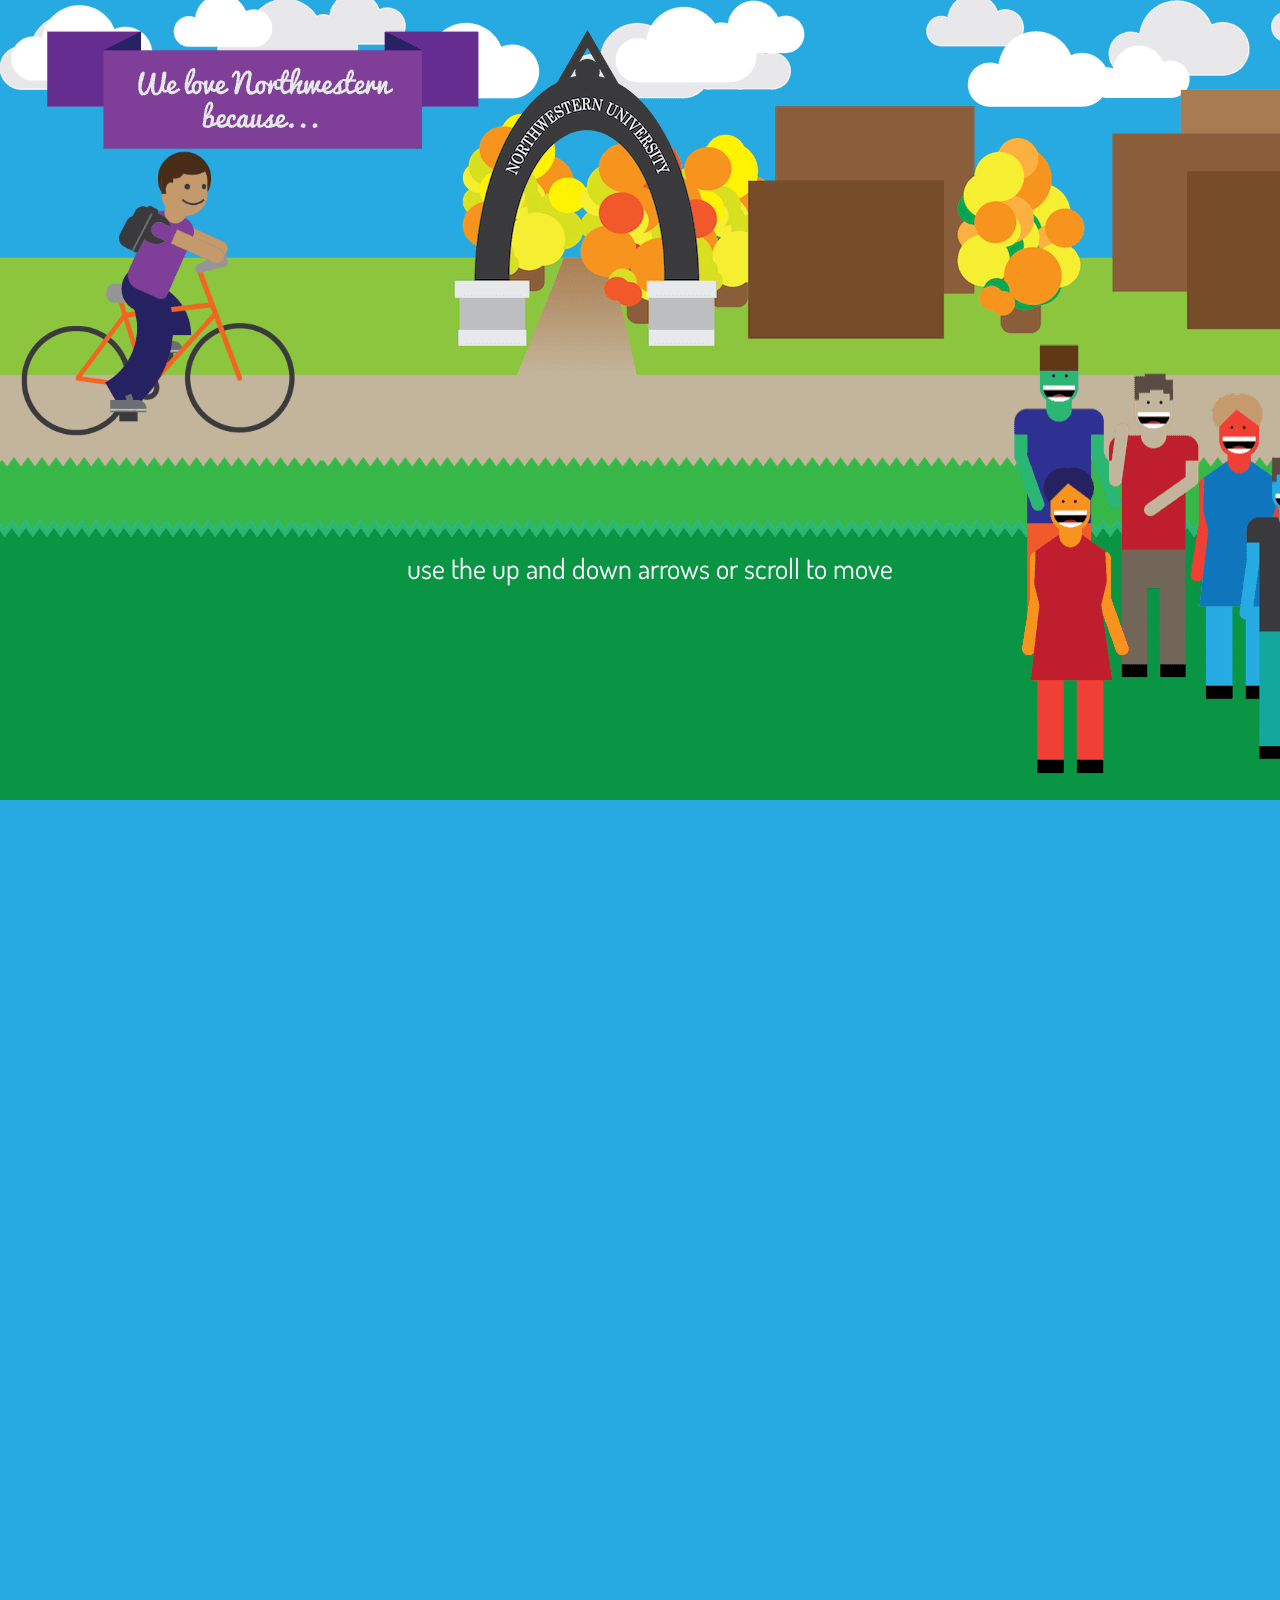
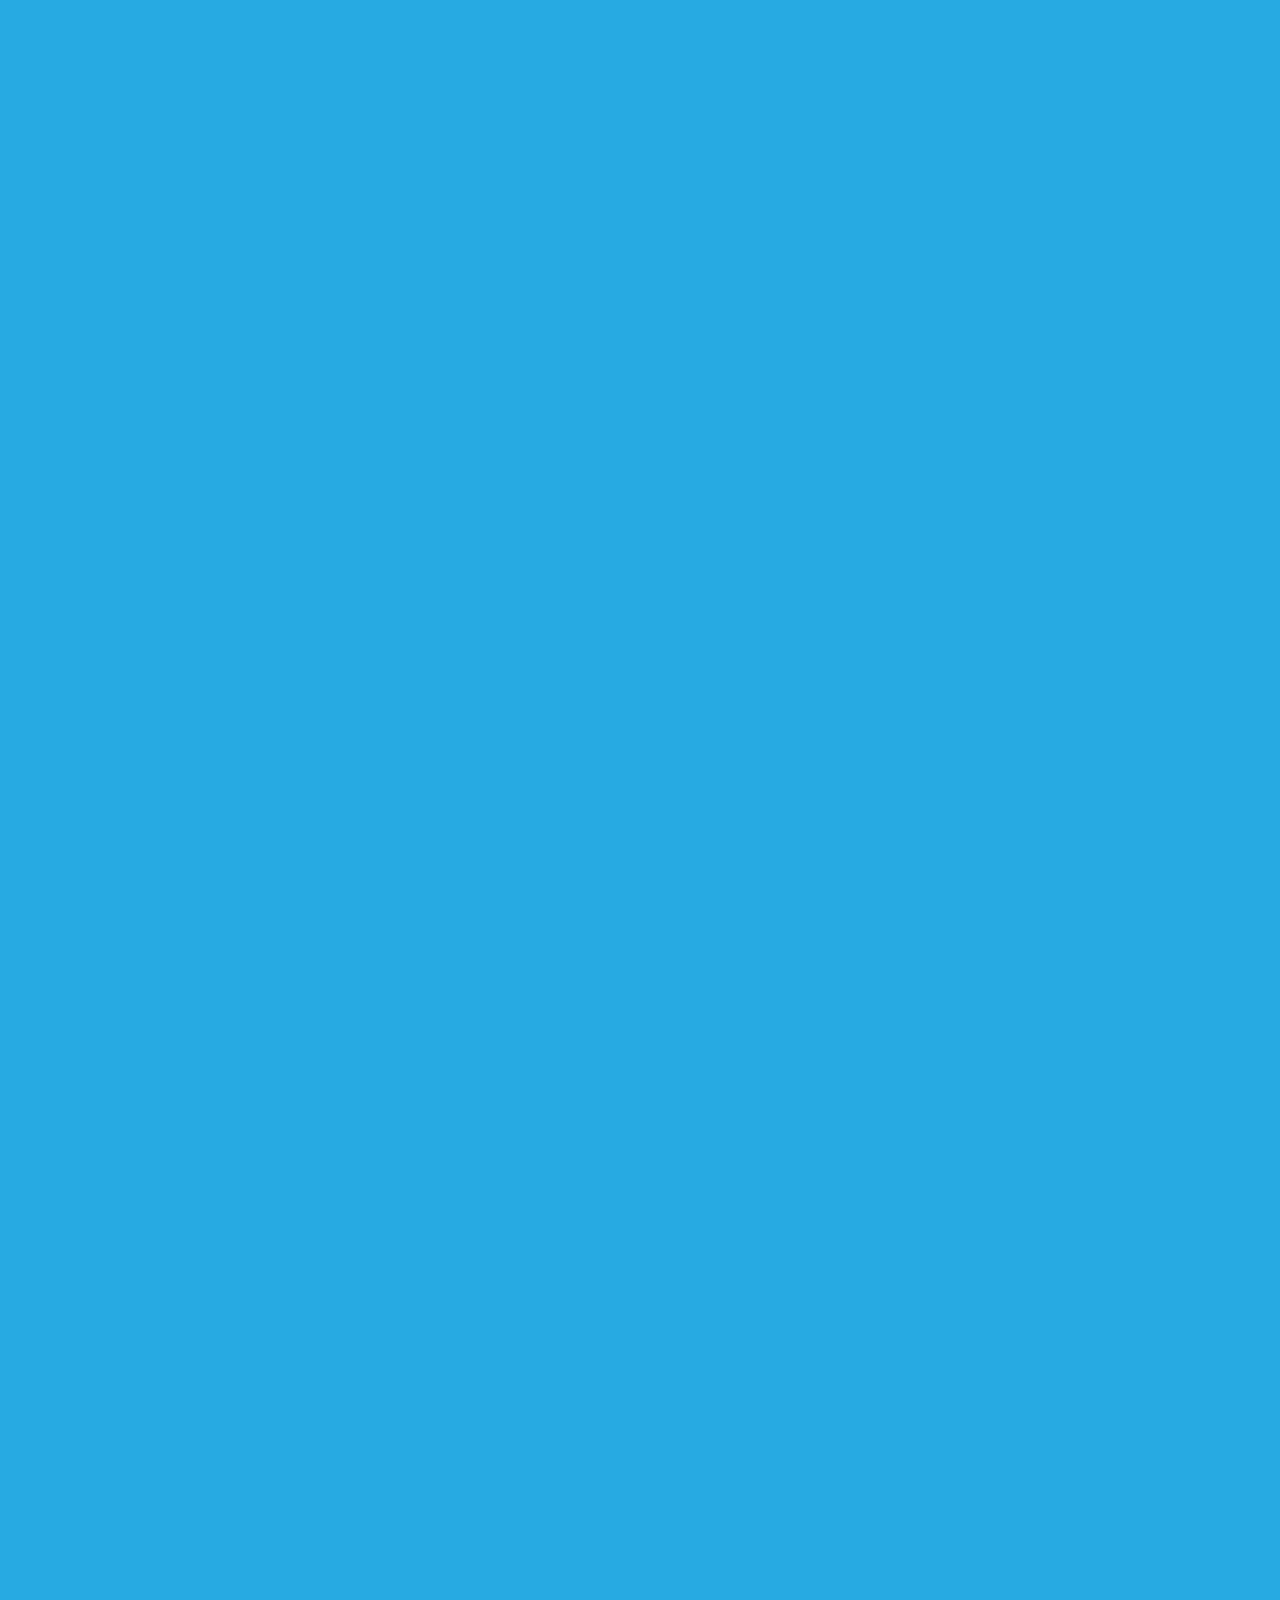
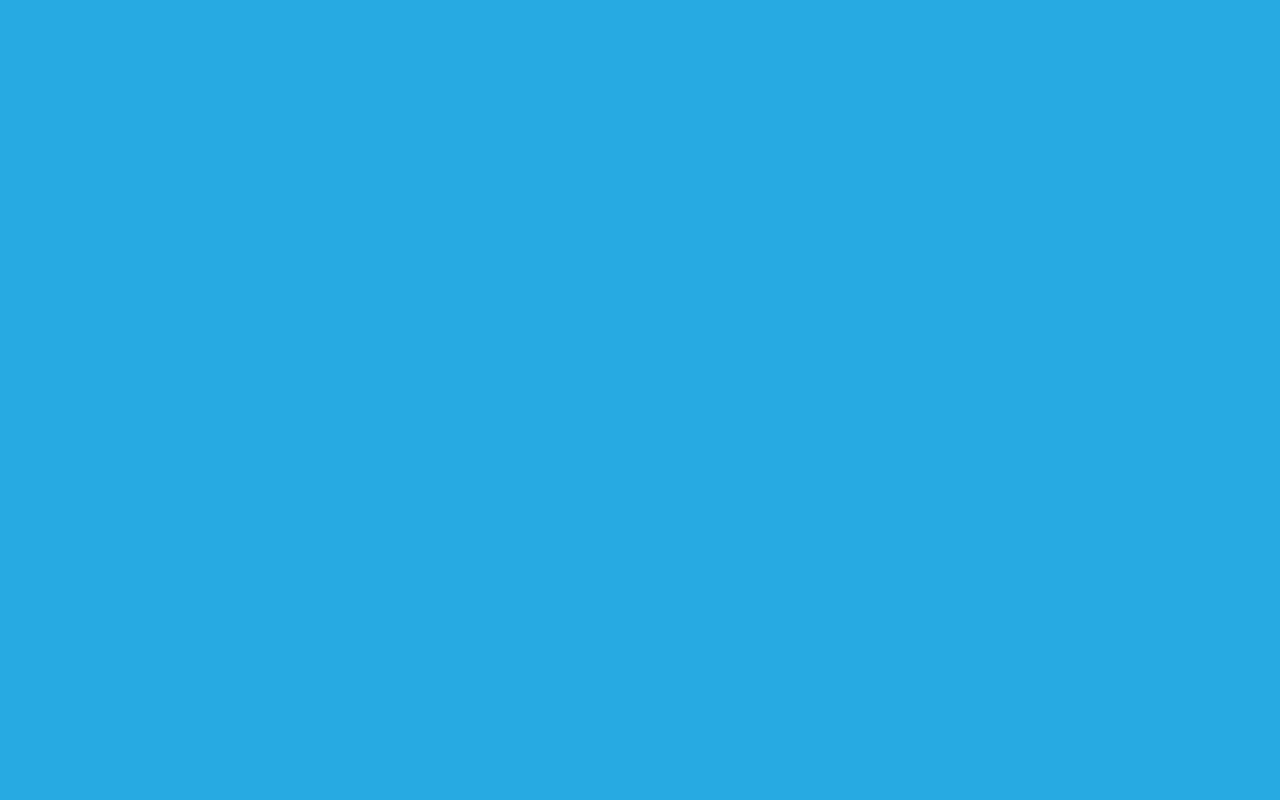
<file: index.html>
<!DOCTYPE html>
<html>
	<title>
		Chalkboard Love
	</title>
	<head>
		<script src="https://ajax.googleapis.com/ajax/libs/jquery/1.11.0/jquery.min.js"></script>
		<link href='https://fonts.googleapis.com/css?family=Dosis:400,700' rel='stylesheet' type='text/css'>
		<link rel='stylesheet' type="text/css" href="css/desktop.css">
		<script src='https://cdn.firebase.com/js/client/1.0.11/firebase.js'></script>
	</head>
	<body>
		<div id="Beginning">use the up and down arrows or scroll to move</div>
		<div id="Background">
			<div id="BackgroundBuildings" class="background-elements ScrollSpeed1 SizeCoverPosition"></div>
			<div id="Banner1" class="SizeCoverPosition"></div>
			<div class="ScrollSpeed1 SizeCoverPosition" id="Banner2"></div>
			<div class="ScrollSpeed1 SizeCoverPosition" id="Banner3"></div>
			<div id="Grass1" class="background-elements SizeCoverPosition"></div>
			<div id="Grass2" class="background-elements SizeCoverPosition"></div>
			<div id="Cloud1" class="background-elements SizeCoverPosition"></div>
			<div id="Cloud2" class="background-elements SizeCoverPosition"></div>
			<div id="People1" class="background-elements ScrollSpeed1 SizeCoverPosition"></div>
			<div id="People2" class="background-elements ScrollSpeed1 SizeCoverPosition"></div>
			<div id="Quote1" class="background-elements ScrollSpeed1 SizeCoverPosition"></div>
			<div id="Quote2" class="background-elements ScrollSpeed1 SizeCoverPosition"></div>
			<div id="Quote3" class="background-elements ScrollSpeed1 SizeCoverPosition"></div>
			<div id="Dillo1" class="background-elements ScrollSpeed1 SizeCoverPosition"></div>
			<div id="Dillo2" class="background-elements ScrollSpeed1 SizeCoverPosition"></div>
			<div id="Dillo3" class="background-elements ScrollSpeed1 SizeCoverPosition"></div>
			<div id="Speaker1" class="background-elements ScrollSpeed1 SizeCoverPosition"></div>
			<div id="Speaker2" class="background-elements ScrollSpeed1 SizeCoverPosition"></div>
		</div>

		<div id="Phil">
			<div id="PhilSlides"></div>
		</div>
        
        <div id="MessageBoard">
	        <div id="MessageBox">
	        	<h1>Why do you love Northwestern?</h1>
	        	<div id ="Message-BoxScroll">
	            	<div id="Messages">
	            	</div>
	            	<div id="input">
		               	<table id ="TableHide"><tr width="90%">
			               	<td width="400px">
			             		<input id="userReason" type="text" name = "reason" placeholder="I love NU because..." maxlength="45">
			           		</td>
			           		<td width="20px">
			               		<input id="userName" type="text" name ="name" placeholder="Initials">
			               	</td>
			            	</tr>
			            </table>
		        		<button id = "ButtonHide">Submit</button>
		        	</div>
	       		</div>
	        </div>
	    </div>
		<script type="text/javascript" src="js/main.js"></script>
		<script>
			var myDataRef = new Firebase('https://glaring-fire-2450.firebaseio.com/');
			$('#ButtonHide').on("click",function() {
		          var name = $('#userName').val();
		          var text = $('#userReason').val();
		          myDataRef.push({name: name, text: text});
		          $('#userReason').val('');
		          $('#userName').val('');
	      	});
	      	myDataRef.limit(9).on('child_added',function(snapshot){
	      		var message = snapshot.val();
				displayChatMessage(message.name, message.text);
	      	})
	      	function displayChatMessage(name, text) {
	        	$("#Messages").append("<p>\"" + text + "\" -" + name + "</p>");
	        	$('#Messages')[0].scrollTop = $('#Messages')[0].scrollHeight;
	     	};
		</script>
	</body>
</html>
</file>
<file: css/desktop.css>
#Beginning{
	height: 100px;
	width:500px;
	text-align: center;
	font-family: 'Dosis', 'sans-serif';
	font-size:28px;
	color:white;
	position: absolute;
	top: 550px;
	left: 400px;
	z-index:7;
}

body{
	background-color: rgb(39,170,225);
}

.SizeCoverPosition{
	height:800px;
	width: 4000px;
	background-size: cover;
	position: absolute;
	left: 0px;
	top:0px;
}

#Background{
	height: 4000px;
	width: 100%;
	position:absolute;
	left:0;
	top:0;
	overflow: hidden;
}

#BackgroundBuildings{
	background-image: url("../img/background.png");
	z-index:0;
}

#Banner1{
	background-image: url("../img/banner1.png");
	z-index:10;
}

#Banner2{
	background-image: url("../img/banner2.png");
	top: -500px;
	z-index:10;
}

#Banner3{
	background-image: url("../img/banner3.png");
	top: -500px;
	z-index:10;
}

#Grass1{
	background-image: url("../img/grass1.png");
	z-index:2;
}

#Grass2{
	background-image: url("../img/grass2.png");
	z-index:1;
}

#Cloud1{
	background-image: url("../img/cloudWhite.png");
	z-index:-1;
}

#Cloud2{
	background-image: url("../img/cloudGrey.png");
	z-index:-2;
}

#People1{
	background-image: url("../img/people1.png");
	z-index:5;
}

#People2{
	background-image: url("../img/people2.png");
	z-index:3;
}

#Quote1{
	background-image: url("../img/quotes1.png");
	z-index:6;
	display:none;
}

#Quote2{
	background-image: url("../img/quotes2.png");
	z-index:7;
	display:none;
}

#Quote3{
	background-image: url("../img/quotes3.png");
	z-index:8;
	display:none;
}

#Dillo1{
	background-image: url("../img/dillo.png");
	z-index:3;
}

#Dillo2{
	background-image: url("../img/dillo2.png");
	z-index:4;
	display:none;
}

#Dillo3{
	background-image: url("../img/dillo3.png");
	z-index:4;
	display:initial;
}

#Speaker1{
	background-image: url("../img/speaker1.png");
	z-index:1;
	display:none;
}

#Speaker2{
	background-image: url("../img/speaker2.png");
	z-index:1;
	display:initial;
}
#Phil{
	width:300px;
	height:300px;
	top: 140px;
	position:fixed;
	overflow:hidden;
	z-index:4;
}

#PhilSlides{
	height:600px;
	width:3000px;
	background-size:cover;
	position: relative;
	background-image: url("../img/phil.png");
	left: 0px;
	top: 0px;
}

#MessageBoard{
	height: 4000px;
	width: 100%;
	position:absolute;
	left:0;
	top:0;
	overflow: hidden;
	z-index:9;
}

#MessageBox{
	border: 30px solid #555555;
	border-top: 30px solid #777777;
	border-bottom: transparent;
	text-align: center;
	height: 700px;
	width: 600px;
	position:absolute;
	background-color: #222222;
	padding: 30px;
	color: #dddddd;
	font-family: 'Dosis', 'sans-serif';
	overflow:hidden;
	top: 1600px;
}

h1{
	font-size: 40px;
}

#Message-BoxScroll{
	overflow-y:hidden;
	overflow-x:hidden;
	width:100%;
	height:450px;
}

p, .prompt{
	font-size:28px;
}

table{
	padding:30px;
}

input{
	background-color: #222222;
	font-family: 'Dosis', 'sans-serif';
	font-size: 28px;
	color:#dddddd;
	text-align:center;

}

::-webkit-input-placeholder { /* WebKit browsers */
    color:#333333;
}

button{
	font-size:25px;
	font-family: 'Dosis', 'sans-serif';
	background-color: #222222;
	color:#dddddd;
}
</file>
